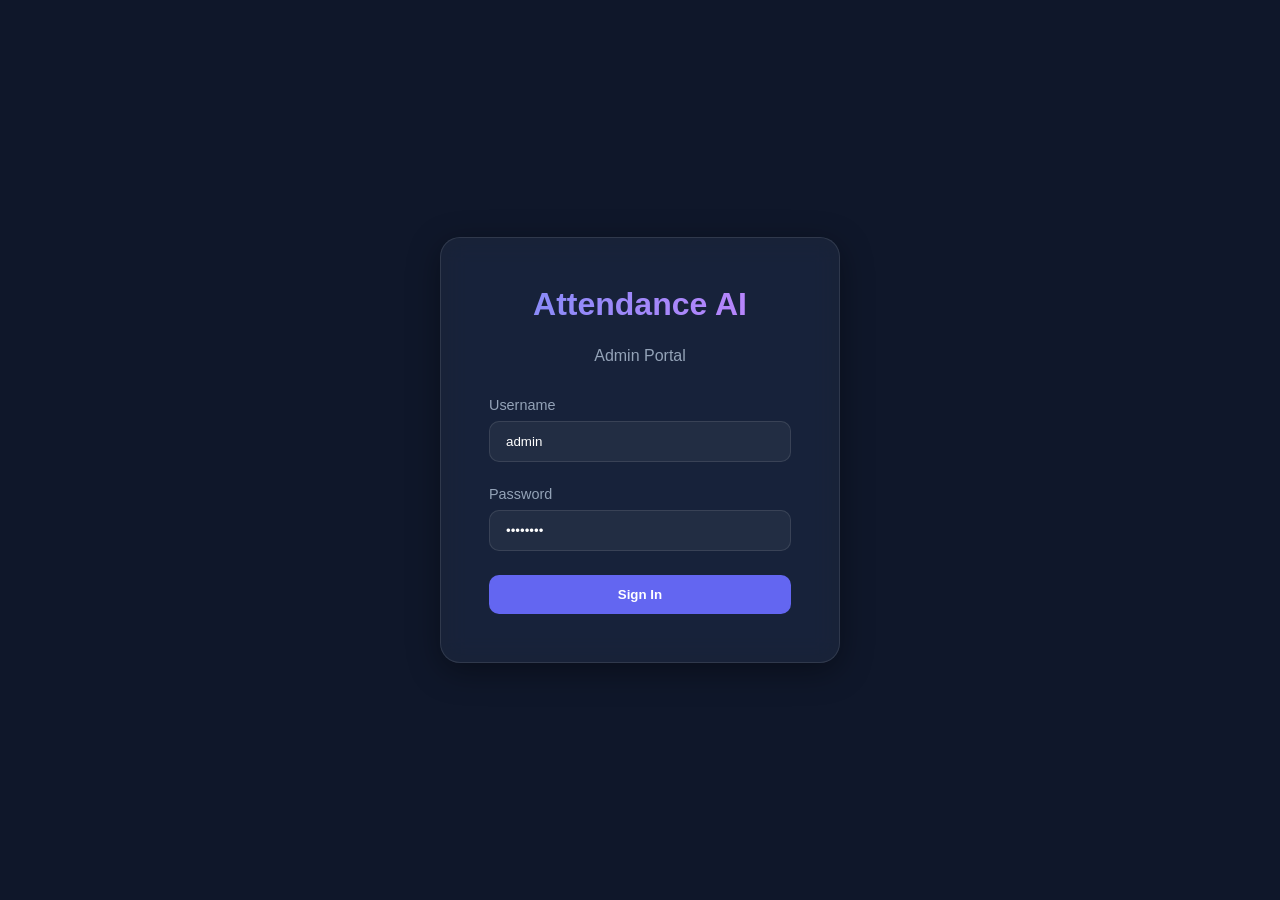
<file: resources/static/index.html>
<!DOCTYPE html>
<html lang="en">
<head>
    <meta charset="UTF-8">
    <meta name="viewport" content="width=device-width, initial-scale=1.0">
    <title>Login | Smart Attendance</title>
    <link rel="stylesheet" href="css/style.css">
</head>
<body>
    <div class="auth-container">
        <div class="auth-card glass-card">
            <h1>Attendance AI</h1>
            <p style="color: var(--text-muted); margin-bottom: 2rem;">Admin Portal</p>
            <form id="login-form">
                <div class="form-group">
                    <label>Username</label>
                    <input type="text" id="username" value="admin" required>
                </div>
                <div class="form-group">
                    <label>Password</label>
                    <input type="password" id="password" value="admin123" required>
                </div>
                <button type="submit" id="login-btn">Sign In</button>
            </form>
            <p id="error-msg" style="color: #ef4444; margin-top: 1rem; display: none;">Invalid credentials</p>
        </div>
    </div>

    <script>
        document.getElementById('login-form').addEventListener('submit', async (e) => {
            e.preventDefault();
            const username = document.getElementById('username').value;
            const password = document.getElementById('password').value;
            const errorMsg = document.getElementById('error-msg');

            try {
                const response = await fetch('/api/auth/login', {
                    method: 'POST',
                    headers: { 'Content-Type': 'application/json' },
                    body: JSON.stringify({ username, password })
                });

                if (response.ok) {
                    const data = await response.json();
                    localStorage.setItem('token', data.accessToken);
                    window.location.href = 'dashboard.html';
                } else {
                    errorMsg.style.display = 'block';
                }
            } catch (err) {
                console.error(err);
                errorMsg.innerText = 'Connection error';
                errorMsg.style.display = 'block';
            }
        });
    </script>
</body>
</html>
</file>
<file: resources/static/css/style.css>
:root {
    --primary-color: #6366f1;
    --primary-hover: #4f46e5;
    --bg-dark: #0f172a;
    --card-bg: rgba(30, 41, 59, 0.7);
    --text-main: #f8fafc;
    --text-muted: #94a3b8;
    --border-color: rgba(255, 255, 255, 0.1);
    --glass-effect: blur(12px) saturate(180%);
}

* {
    margin: 0;
    padding: 0;
    box-sizing: border-box;
    font-family: 'Inter', -apple-system, sans-serif;
}

body {
    background: var(--bg-dark);
    color: var(--text-main);
    min-height: 100vh;
    overflow-x: hidden;
}

.glass-card {
    background: var(--card-bg);
    backdrop-filter: var(--glass-effect);
    -webkit-backdrop-filter: var(--glass-effect);
    border: 1px solid var(--border-color);
    border-radius: 20px;
    box-shadow: 0 8px 32px 0 rgba(0, 0, 0, 0.37);
}

.container {
    max-width: 1200px;
    margin: 0 auto;
    padding: 2rem;
}

.auth-container {
    display: flex;
    justify-content: center;
    align-items: center;
    height: 100vh;
}

.auth-card {
    width: 100%;
    max-width: 400px;
    padding: 3rem;
    text-align: center;
}

h1, h2, h3 {
    margin-bottom: 1.5rem;
    background: linear-gradient(to right, #818cf8, #c084fc);
    -webkit-background-clip: text;
    -webkit-text-fill-color: transparent;
}

.form-group {
    margin-bottom: 1.5rem;
    text-align: left;
}

label {
    display: block;
    margin-bottom: 0.5rem;
    color: var(--text-muted);
    font-size: 0.9rem;
}

input {
    width: 100%;
    padding: 0.75rem 1rem;
    background: rgba(255, 255, 255, 0.05);
    border: 1px solid var(--border-color);
    border-radius: 10px;
    color: white;
    transition: all 0.3s ease;
}

input:focus {
    outline: none;
    border-color: var(--primary-color);
    background: rgba(255, 255, 255, 0.1);
}

button {
    width: 100%;
    padding: 0.75rem;
    background: var(--primary-color);
    color: white;
    border: none;
    border-radius: 10px;
    font-weight: 600;
    cursor: pointer;
    transition: transform 0.2s, background 0.3s;
}

button:hover {
    background: var(--primary-hover);
    transform: translateY(-2px);
}

.nav {
    display: flex;
    justify-content: space-between;
    align-items: center;
    padding: 1rem 2rem;
    border-bottom: 1px solid var(--border-color);
}

.nav-links a {
    color: var(--text-muted);
    text-decoration: none;
    margin-left: 2rem;
    transition: color 0.3s;
}

.nav-links a:hover {
    color: white;
}

#camera-container {
    width: 100%;
    max-width: 640px;
    margin: 0 auto;
    position: relative;
    border-radius: 20px;
    overflow: hidden;
}

video {
    width: 100%;
    background: #000;
}

canvas {
    position: absolute;
    top: 0;
    left: 0;
}

.dashboard-grid {
    display: grid;
    grid-template-columns: repeat(auto-fit, minmax(300px, 1fr));
    gap: 2rem;
    margin-top: 2rem;
}

.stat-card {
    padding: 2rem;
    display: flex;
    flex-direction: column;
    align-items: center;
}

.stat-value {
    font-size: 2.5rem;
    font-weight: 800;
    margin: 1rem 0;
}
</file>
